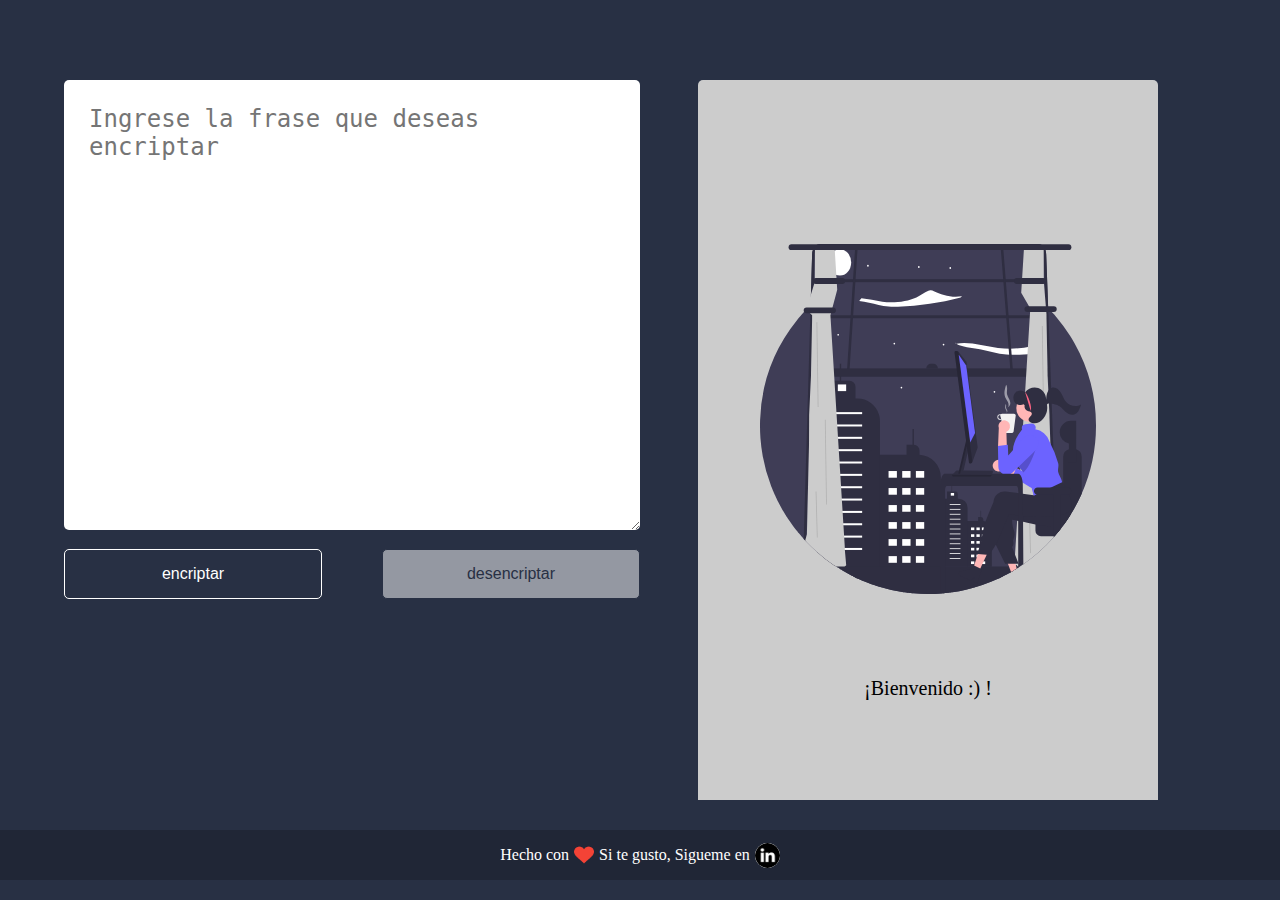
<file: index.html>
<!DOCTYPE html>
<html lang="es">
<head>
    <meta charset="UTF-8">
    <meta name="viewport" content="width=device-width, initial-scale=1.0">
    <meta name="description" content="Diviertete con tus amigos tratando de decifrar el codigo mistico de un par de magos antiguos(Oracle/Alura)">
    <meta name="keywords" content="Oracle Alura Codigo QR Tarjeta Digital tarjetaDigitalBogota">
    <link rel="preconnect" href="https://fonts.googleapis.com">
    <link rel="preconnect" href="https://fonts.gstatic.com" crossorigin>
    <link href="https://fonts.googleapis.com/css2?family=Chakra+Petch:wght@700&family=Inter:wght@400;700&display=swap"
        rel="stylesheet">
    <link rel="stylesheet" href="style.css">
    <title>Oracle/Alura Encriptador</title>
</head>

<body>
    <div class="header"></div>
    <div class="encriptador">
        <div class="process">
            <form>
                <textarea id="mensaje" name="mensaje" rows="16" cols="52" placeholder="Ingrese la frase que deseas encriptar" class="data"></textarea>
                <!-- <input type="textarea" placeholder="Ingrese la frase que deseas encriptar" class="data"> -->
                <div class="botones">
                    <input type="button" value="encriptar" class="btn">
                    <input type="button" value="desencriptar" class="btn-2" disabled>
                </div>
            </form>
        </div>
        <div class="results">
            <div class="show">
                <img src="./img/p.svg" alt="svg decorativo" class="imagencita">
                <p class="textico">¡Bienvenido :) !</p>
            </div>
            <div class="copie">
                <input type="button" value="copie" class="copiar">
            </div>
        </div>
    </div>
    <section class="pop">
        <div class="alert">
            <span class="txt">Copiado en el portapapeles 😊</span>
            <div class="close">X</div>
        </div>
    </section>
    <footer class="footer">
        <a href="https://www.linkedin.com/in/juan-salinas-devsecops/" target="_blank" class="frase">Hecho con <img src="./img/h.png" alt="Icono de Corazon" width="20px" height="20px"> Si te gusto, Sigueme en <img class="lin" src="./img/a.png" width="25px" height="25px" alt="Icono de mi Linkedln"></a>
    </footer>
    <script src="app.js"></script>
</body>
</html>
</file>
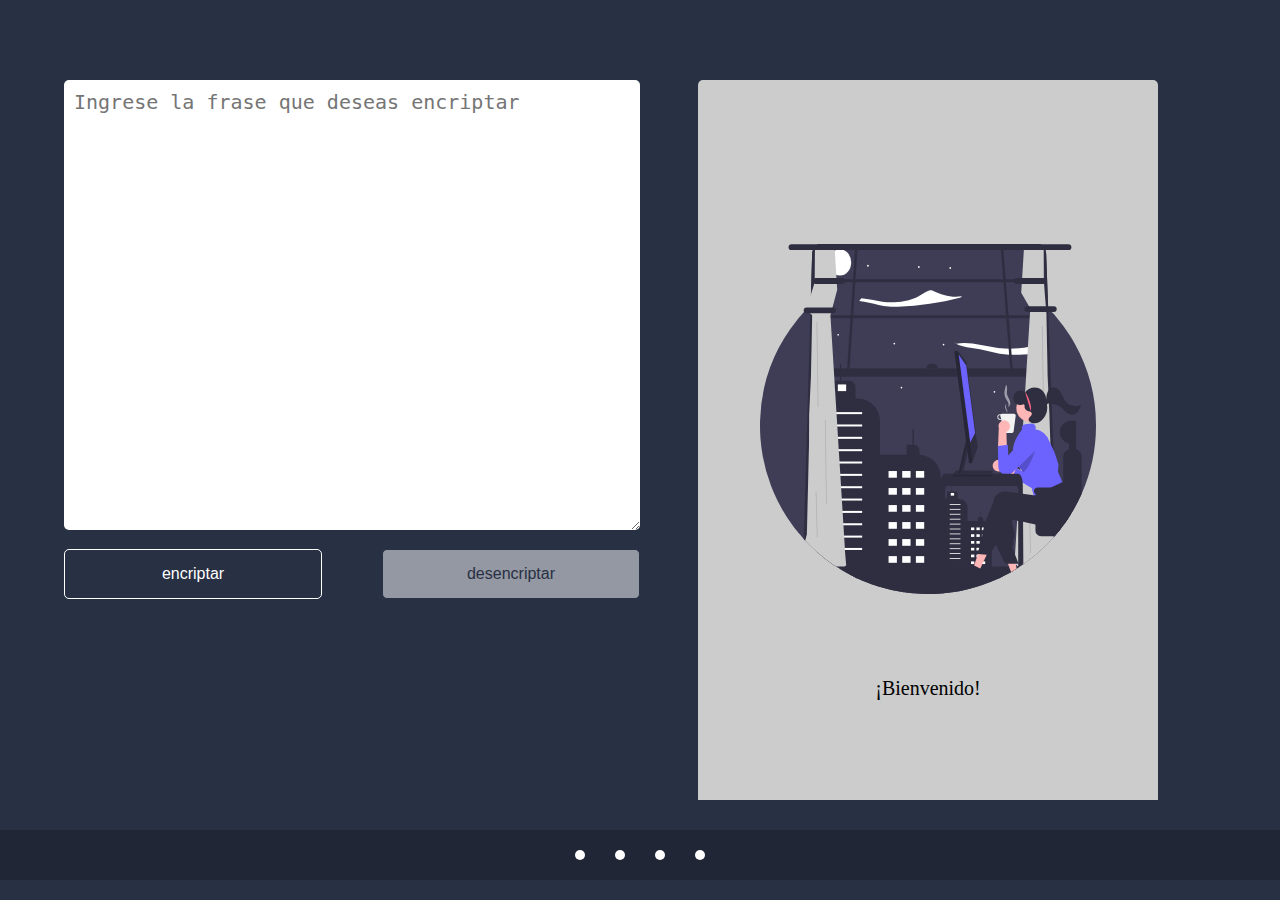
<file: encriptador/index.html>
<!DOCTYPE html>
<html lang="en">

<head>
    <meta charset="UTF-8">
    <meta name="viewport" content="width=device-width, initial-scale=1.0">
    <link rel="preconnect" href="https://fonts.googleapis.com">
    <link rel="preconnect" href="https://fonts.gstatic.com" crossorigin>
    <link href="https://fonts.googleapis.com/css2?family=Chakra+Petch:wght@700&family=Inter:wght@400;700&display=swap"
        rel="stylesheet">
    <link rel="stylesheet" href="style.css">
    <title>JS Game</title>
</head>

<body>
    <div class="header"></div>
    <div class="encriptador">
        <div class="process">
            <form>
                <textarea id="mensaje" name="mensaje" rows="16" cols="52" placeholder="Ingrese la frase que deseas encriptar" class="data"></textarea>
                <!-- <input type="textarea" placeholder="Ingrese la frase que deseas encriptar" class="data"> -->
                <div class="botones">
                    <input type="button" value="encriptar" class="btn">
                    <input type="button" value="desencriptar" class="btn-2" disabled>
                </div>
            </form>
        </div>
        <div class="results">
            <div class="show">
                <img src="./img/p.svg" alt="svg decorativo" class="imagencita">
                <p class="textico">¡Bienvenido!</p>
            </div>
            <div class="copie">
                <input type="button" value="copie" class="copiar">
            </div>
        </div>
    </div>
    <section class="pop">
        <div class="alert">
            <span class="txt">Copiado en el portapapeles 😊</span>
            <div class="close">X</div>
        </div>
    </section>
    <footer class="footer">
        <a href="#"><div class="caja"></div></a>
        <a href="#"><div class="caja"></div></a>
        <a href="#"><div class="caja"></div></a>
        <a href="#"><div class="caja"></div></a>
    </footer>
    <script src="app.js"></script>
</body>
</html>
</file>
<file: style.css>
* {
    box-sizing: border-box;
    margin: 0;
    padding: 0;
}

body {
    background-color:#283044;
}

.header {
    width:100%;
    height:80px;
}

.encriptador {
    margin:auto;
    display:flex;
    justify-content:space-between;
    width:90vw;
    height:80vh;
    
}

.process {
    width:50%;
    height:100%;
}

.data {
    width:100%;
    max-width:100%;
    height:450px;
    padding:25px;
    border:none;
    font-size:24px;
    border-radius:5px;
}

.data:focus{
    border:none;
    outline:none;

}

/* Botones */
.botones{
    width:100%;
    height:65px;
    display: flex;
    align-items:end;
    justify-content:end;
    gap:60px;
}

.btn {
    width:50%;
    padding:15px;
    border:1px solid #fff;
    border-radius:5px;
    color:#fff;
    font-size:16px;
    background-color: #283044;
    transition:.5s;
    cursor:pointer;
}

.btn:hover {
    background-color: #202636;
 
}

.btn-2 {
    width:50%;
    padding:15px;
    border:1px solid #283044;
    border-radius:5px;
    color:#283044;
    font-size:16px;
    background-color: #fff;
    transition:.5s;
    cursor:pointer;
}

.btn-2:disabled {
    opacity: 0.5; /* Cambiar la opacidad cuando está desactivado */
    cursor: not-allowed;

}

.btn-2:hover{
    background-color:#ccc;
}

/*  */
.results {
    width:50%;
    height:100%;
    display:flex;
    align-items:center;
    justify-content:center;
    flex-direction:column;
}

.show {
    background-color:#ccc;
    border-radius:5px 5px 0 0;
    width:80%;
    height:100%;
    padding:20px;
    display:flex;
    flex-direction:column;
    align-items:center;
    justify-content:center;
    gap:20px;
}

.textico {
    font-size:20px;
    text-align:center;
    overflow-y: auto;
    text-overflow: ellipsis;
}

.imagencita {
    width:80%;
    height:70%;
}

/*  */
.copie {
    background-color:#ccc;
    height:20%;
    width:80%;
    padding:10px;
    display:flex;
    align-items:center;
    justify-content:center;
    display:none;
}
 
.copiar {
    width:60%;
    padding:15px 0px;
    border:1px solid #283044;
    border-radius:5px;
    color:#fff;
    font-size:16px;
    background-color: #6C63FF;
    transition:.5s;
    cursor:pointer;
    margin:auto;
}

/* Footer */
.footer{
    margin-top:30px;
    width:100%;
    height:50px;
    background-color:#202636;
    display:flex;
    align-items:center;
    justify-content:center;
    gap:30px;
}

.frase {
    display:flex;
    justify-content:center;
    align-items:center;
    gap:5px;
    color:#fff;
    text-decoration:none;
}

.lin {
    align-items:center;
    justify-content:center;
    background-color:#fff;
    border-radius:50vh;
}

.caja {
    width:5px;
    height:5px;
    background-color:#fff;
    border-radius:50vh;
}

/* Alerta */
.pop {
    z-index:9999999999999999999;
    position: absolute;
    margin-left:80%;
    margin-top:-40px;
    width:250px;
    height:60px;
    background-color:#fff;
    border-radius:5px;
    display:none;
}

.alert {
    display:flex;
    justify-content:center;
    align-items:center;
    text-align:center;
}

.txt {
    padding:5px;
    margin-top:12px;
}

.close {
    cursor: pointer;
    font-size:10px;
    margin-left:15px;
    margin-bottom:10px;
}

@media screen and (max-width:1200px){
    .results{
        height:95%;
    }

    .botones{
        height:80px;
    }

    .data{
        font-size:19px;
        height:430px;
    }

    .textico{
        font-size:18px;
    }

    .pop{
        margin-left:75%;
    }
}

@media screen and (max-width:1240px){
    .pop{
        margin-left:78%;
    }

    .results{
        height:95%;
    }
}

@media screen and (max-width:1240px){
    .pop{
        margin-left:75%;
    }
}

@media screen and (max-width:880px){
    .pop{
        margin-left:70%;
    }
}

@media screen and (max-width:940px){
    .encriptador{
        flex-direction:column;
        gap:40px;
        justify-content:space-evenly;
    }

    .process {
        width:100%;
        height:50%;
    }

    /* Text area */
    .data {
        height:180px;
    }

    /* Botones */
    .botones{
       height:60px; 
    }

    /* Resultados */
    .results {
        width:100%;
        height:40%;
    }

    .show {
        width:100%;
        height:100%;
    }

    .copie {
        height:30%;
        width:100%;
        padding:5px;
    }

    .pop{
        margin-left:70%;
    }
}

@media screen and (max-width:780px){
    .results{
        padding:10px;
    }

    .show {
        padding:20px;
        text-overflow: ellipsis;
        font-size:14px;
    }

    .pop{
        margin-left:70%;
    }
}

@media screen and (max-width:540px){
    .pop{
        margin-left:30%;
    }
}

@media screen and (max-width:414px){
    .pop{
        margin-left:20%;
    }

    .process{
        height:35%;
    }
}

@media screen and (max-width:430px){
    .data {
        font-size:24px;
    }
    .pop{
        margin-left:21%;
    }

    .process{
        height:30%;
    }

    .textico{
        font-size:24px;
    }

    .footer{
        height:75px;
    }
}

@media screen and (max-width:400px){
    .pop{
        margin-left:20%;
    }
}

@media screen and (max-width:360px){
    .pop{
        margin-left:16%;
    }

    .results{
        padding:10px;
    }

    .encriptador{
        justify-content:space-between;
        height:75vh;
    }
}
</file>
<file: encriptador/style.css>
* {
    box-sizing: border-box;
    margin: 0;
    padding: 0;
}

body {
    background-color:#283044;
}

.header {
    width:100%;
    height:80px;
}

.encriptador {
    margin:auto;
    display:flex;
    justify-content:space-between;
    width:90vw;
    height:80vh;
    
}

.process {
    width:50%;
    height:100%;
}

.data {
    width:100%;
    max-width:100%;
    height:450px;
    padding:10px;
    border:none;
    font-size:20px;
    border-radius:5px;
}

.data:focus{
    border:none;
    outline:none;

}

/* Botones */
.botones{
    width:100%;
    height:65px;
    display: flex;
    align-items:end;
    justify-content:end;
    gap:60px;
}

.btn {
    width:50%;
    padding:15px;
    border:1px solid #fff;
    border-radius:5px;
    color:#fff;
    font-size:16px;
    background-color: #283044;
    transition:.5s;
    cursor:pointer;
}

.btn:hover {
    background-color: #202636;
 
}

.btn-2 {
    width:50%;
    padding:15px;
    border:1px solid #283044;
    border-radius:5px;
    color:#283044;
    font-size:16px;
    background-color: #fff;
    transition:.5s;
    cursor:pointer;
}

.btn-2:disabled {
    opacity: 0.5; /* Cambiar la opacidad cuando está desactivado */
    cursor: not-allowed;

}

.btn-2:hover{
    background-color:#ccc;
}

/*  */
.results {
    width:50%;
    height:100%;
    display:flex;
    align-items:center;
    justify-content:center;
    flex-direction:column;
}

.show {
    background-color:#ccc;
    border-radius:5px 5px 0 0;
    width:80%;
    height:100%;
    padding:20px;
    display:flex;
    flex-direction:column;
    align-items:center;
    justify-content:center;
    gap:20px;
}

.textico {
    font-size:20px;
    text-align:center;
    overflow-y: auto;
    text-overflow: ellipsis;
}

.imagencita {
    width:80%;
    height:70%;
}

/*  */
.copie {
    background-color:#ccc;
    height:20%;
    width:80%;
    padding:10px;
    display:flex;
    align-items:center;
    justify-content:center;
    display:none;
}
 
.copiar {
    width:60%;
    padding:15px 0px;
    border:1px solid #283044;
    border-radius:5px;
    color:#fff;
    font-size:16px;
    background-color: #6C63FF;
    transition:.5s;
    cursor:pointer;
    margin:auto;
}

/* Footer */
.footer{
    margin-top:30px;
    width:100%;
    height:50px;
    background-color:#202636;
    display:flex;
    align-items:center;
    justify-content:center;
    gap:30px;
}

.caja {
    width:10px;
    height:10px;
    background-color:#fff;
    border-radius:50vh;
}

/* Alerta */
.pop {
    z-index:9999999999999999999;
    position: absolute;
    margin-left:80%;
    margin-top:-40px;
    width:250px;
    height:60px;
    background-color:#fff;
    border-radius:5px;
    display:none;
}

.alert {
    display:flex;
    justify-content:center;
    align-items:center;
    text-align:center;
}

.txt {
    padding:5px;
    margin-top:12px;
}

.close {
    cursor: pointer;
    font-size:10px;
    margin-left:15px;
    margin-bottom:10px;
}

@media screen and (max-width:1200px){
    .results{
        height:95%;
    }

    .botones{
        height:80px;
    }

    .data{
        font-size:19px;
        height:430px;
    }

    .textico{
        font-size:18px;
    }

    .pop{
        margin-left:75%;
    }
}

@media screen and (max-width:1240px){
    .pop{
        margin-left:78%;
    }

    .results{
        height:95%;
    }
}

@media screen and (max-width:1240px){
    .pop{
        margin-left:75%;
    }
}

@media screen and (max-width:880px){
    .pop{
        margin-left:70%;
    }
}

@media screen and (max-width:940px){
    .encriptador{
        flex-direction:column;
        gap:40px;
        justify-content:space-evenly;
    }

    .process {
        width:100%;
        height:50%;
    }

    /* Text area */
    .data {
        height:180px;
    }

    /* Botones */
    .botones{
       height:60px; 
    }

    /* Resultados */
    .results {
        width:100%;
        height:40%;
    }

    .show {
        width:100%;
        height:100%;
    }

    .copie {
        height:30%;
        width:100%;
        padding:5px;
    }

    .pop{
        margin-left:70%;
    }
}

@media screen and (max-width:780px){
    .results{
        padding:10px;
    }

    .show {
        padding:20px;
        text-overflow: ellipsis;
        font-size:14px;
    }

    .pop{
        margin-left:70%;
    }
}

@media screen and (max-width:540px){
    .pop{
        margin-left:30%;
    }
}

@media screen and (max-width:414px){
    .pop{
        margin-left:20%;
    }

    .process{
        height:35%;
    }
}

@media screen and (max-width:430px){
    .data {
        font-size:24px;
    }
    .pop{
        margin-left:21%;
    }

    .process{
        height:30%;
    }

    .textico{
        font-size:24px;
    }

    .footer{
        height:75px;
    }
}

@media screen and (max-width:400px){
    .pop{
        margin-left:20%;
    }
}

@media screen and (max-width:360px){
    .pop{
        margin-left:16%;
    }

    .results{
        padding:10px;
    }

    .encriptador{
        justify-content:space-between;
        height:75vh;
    }
}
</file>
